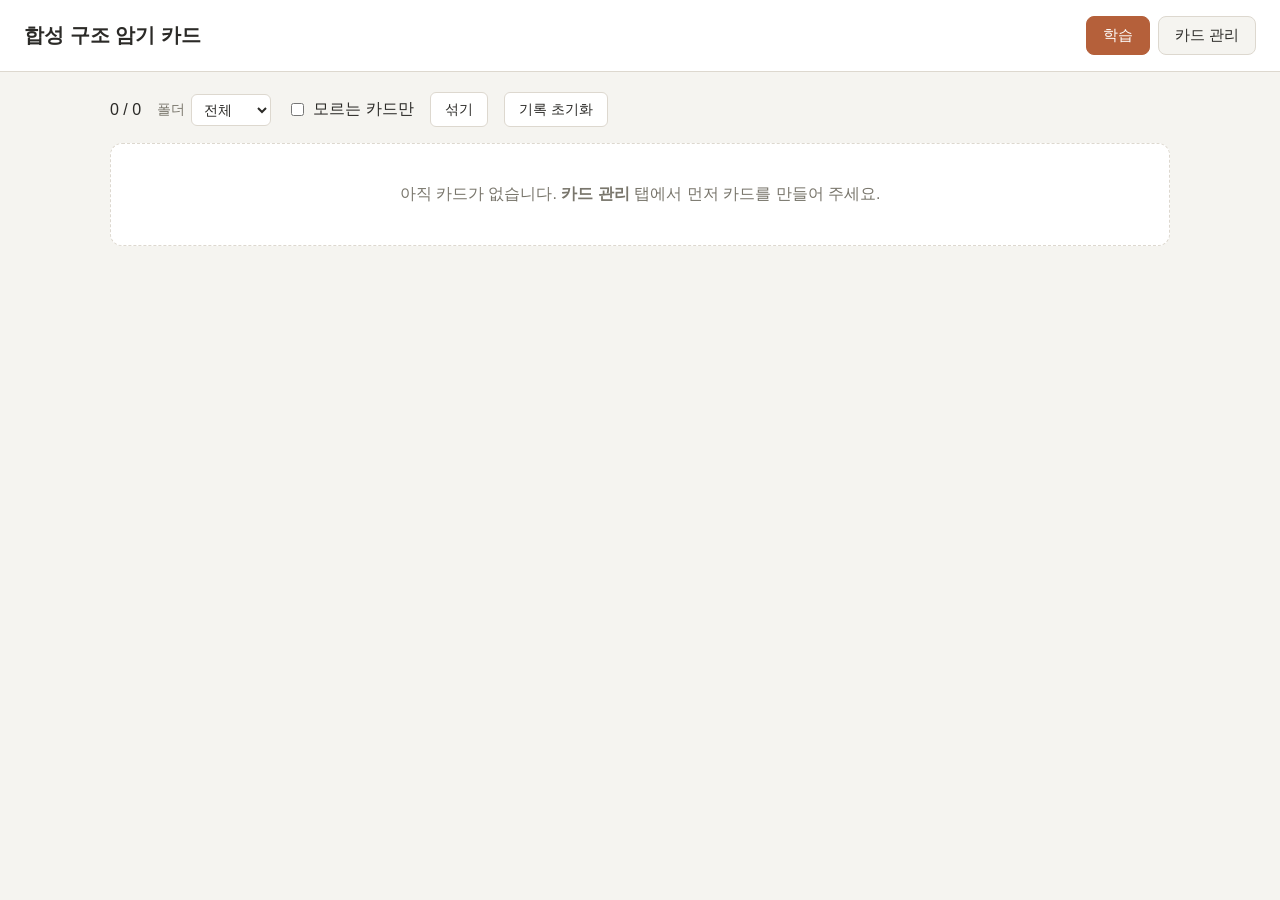
<file: index.html>
<!DOCTYPE html>
<html lang="ko">
<head>
<meta charset="UTF-8">
<meta name="viewport" content="width=device-width, initial-scale=1.0">
<title>합성 구조 암기 카드</title>
<link rel="stylesheet" href="style.css?v=10">
</head>
<body>
<header class="app-header">
  <h1>합성 구조 암기 카드</h1>
  <nav class="tabs">
    <button class="tab-btn active" data-tab="study">학습</button>
    <button class="tab-btn" data-tab="manage">카드 관리</button>
  </nav>
</header>

<main>
  <!-- 학습 화면 -->
  <section id="tab-study" class="tab-panel active">
    <div class="study-toolbar">
      <span id="deck-progress">0 / 0</span>
      <label class="select-label">폴더
        <select id="study-folder-filter">
          <option value="__all__">전체</option>
          <option value="">미분류</option>
        </select>
      </label>
      <label class="checkbox-label">
        <input type="checkbox" id="filter-unknown"> 모르는 카드만
      </label>
      <button id="btn-shuffle">섞기</button>
      <button id="btn-reset-progress">기록 초기화</button>
    </div>

    <div id="empty-deck-msg" class="empty-msg" hidden>
      아직 카드가 없습니다. <strong>카드 관리</strong> 탭에서 먼저 카드를 만들어 주세요.
    </div>
    <div id="empty-folder-msg" class="empty-msg" hidden>
      이 폴더에는 카드가 없습니다.
    </div>

    <div id="study-card" class="card-area" hidden>
      <div class="card-name-box">
        <h2 id="card-name">구조 이름</h2>
      </div>

      <div class="canvas-pair">
        <div class="canvas-block">
          <div class="canvas-block-title">내가 그린 구조</div>
          <canvas id="draw-canvas" width="500" height="380"></canvas>
        </div>
        <div class="canvas-block" id="answer-block" hidden>
          <div class="canvas-block-title">정답 구조</div>
          <img id="answer-image" alt="정답 구조 이미지">
        </div>
      </div>

      <div class="draw-tools">
        <label>펜 두께
          <input type="range" id="pen-width" min="1" max="10" value="3">
        </label>
        <button id="btn-eraser" class="toggle-btn">지우개</button>
        <button id="btn-undo">되돌리기</button>
        <button id="btn-clear">전체 지우기</button>
      </div>

      <div class="action-row">
        <button id="btn-reveal" class="primary-btn">정답 보기</button>
        <button id="btn-mark-know" class="know-btn" hidden>알았음 ✓</button>
        <button id="btn-mark-unknown" class="unknown-btn" hidden>몰랐음 ✗</button>
      </div>

      <div class="nav-row">
        <button id="btn-prev">◀ 이전</button>
        <span id="card-position"></span>
        <button id="btn-next">다음 ▶</button>
      </div>
    </div>
  </section>

  <!-- 카드 관리 화면 -->
  <section id="tab-manage" class="tab-panel">
    <div class="manage-layout">
      <div class="manage-editor">
        <h2 id="editor-title">새 카드 만들기</h2>
        <label class="field-label">구조 이름
          <input type="text" id="card-name-input" placeholder="예: TBSCl, Boc2O, Grignard 시약 ...">
        </label>

        <label class="field-label">폴더
          <select id="card-folder-select">
            <option value="">미분류</option>
          </select>
        </label>

        <div class="canvas-block">
          <div class="canvas-block-title">정답 구조 사진</div>
          <div id="photo-drop-zone" class="photo-drop-zone">
            <img id="answer-photo-preview" alt="정답 구조 사진" hidden>
            <div id="photo-placeholder" class="photo-placeholder">
              <span class="photo-placeholder-icon">📷</span>
              <p>클릭하거나 사진을 끌어다 놓으세요</p>
            </div>
          </div>
          <input type="file" id="answer-photo-input" accept="image/*" hidden>
        </div>

        <div class="action-row">
          <button id="btn-choose-photo">사진 선택</button>
          <button id="btn-remove-photo" hidden>사진 제거</button>
        </div>

        <div class="action-row">
          <button id="btn-save-card" class="primary-btn">카드 저장</button>
          <button id="btn-cancel-edit" hidden>취소</button>
        </div>
      </div>

      <div class="manage-list">
        <div class="manage-list-header">
          <h2>폴더</h2>
        </div>
        <div class="folder-add-row">
          <input type="text" id="new-folder-input" placeholder="새 폴더 이름">
          <button id="btn-add-folder">추가</button>
        </div>
        <ul id="folder-list" class="folder-list"></ul>

        <div class="manage-list-header manage-list-header-cards">
          <h2>카드 목록 (<span id="card-count">0</span>)</h2>
          <div class="io-buttons">
            <button id="btn-compress-photos">사진 압축하기</button>
            <button id="btn-export">내보내기</button>
            <button id="btn-import">가져오기</button>
            <input type="file" id="import-file" accept="application/json" hidden>
          </div>
        </div>
        <div id="storage-info" class="storage-info"></div>
        <ul id="card-list"></ul>
      </div>
    </div>
  </section>
</main>

<div id="import-choice-overlay" class="overlay" hidden>
  <div class="overlay-box">
    <p id="import-choice-text"></p>
    <div class="action-row">
      <button id="btn-import-merge" class="primary-btn">추가하기</button>
      <button id="btn-import-replace">모두 교체</button>
      <button id="btn-import-cancel">취소</button>
    </div>
  </div>
</div>

<div id="toast" class="toast" hidden></div>

<script src="app.js?v=10"></script>
</body>
</html>
</file>
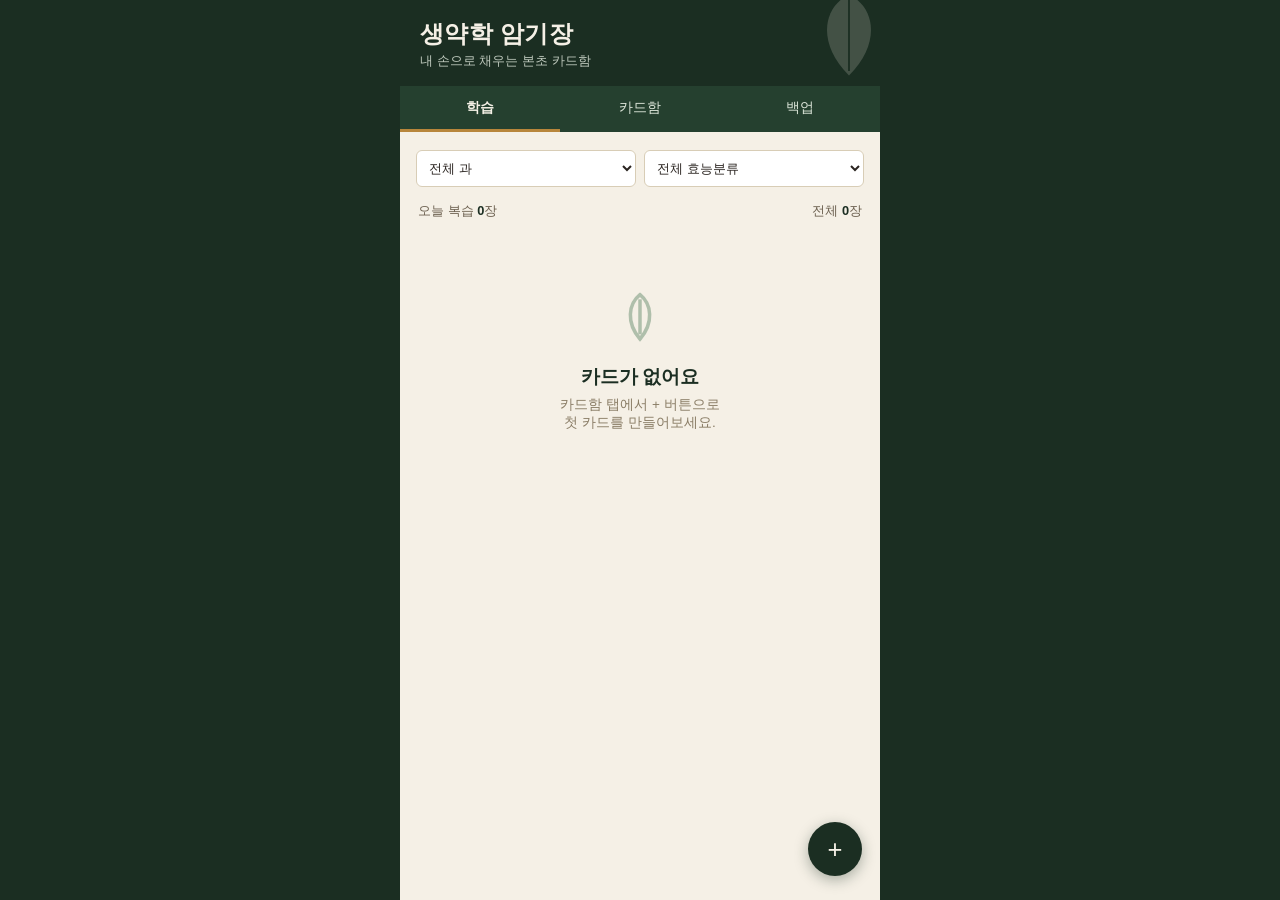
<file: herb-cards/index.html>
<!DOCTYPE html>
<html lang="ko">
<head>
<meta charset="UTF-8">
<meta name="viewport" content="width=device-width, initial-scale=1.0, maximum-scale=1.0, user-scalable=no">
<title>생약학 암기장</title>
<style>
  :root{
    --ink:#2A2420;
    --paper:#F5F0E6;
    --paper-dim:#EAE2D2;
    --forest:#1B2E22;
    --forest-2:#25402F;
    --sage:#6B8F71;
    --sage-dim:#DCE5D9;
    --gold:#B8863B;
    --gold-dim:#EADFC4;
    --rust:#9C4A34;
    --rust-dim:#F0DAD2;
    --line:#D8CDB6;
    --shadow: 0 2px 10px rgba(27,46,34,0.15);
    font-size:16px;
  }
  *{box-sizing:border-box;}
  html,body{margin:0;padding:0;}
  body{
    background:var(--forest);
    color:var(--ink);
    font-family:"Pretendard","Apple SD Gothic Neo","Malgun Gothic",-apple-system,sans-serif;
    min-height:100vh;
    -webkit-tap-highlight-color: transparent;
  }
  .app{
    max-width:480px;
    margin:0 auto;
    min-height:100vh;
    background:var(--paper);
    display:flex;
    flex-direction:column;
    position:relative;
  }
  header{
    background:var(--forest);
    color:var(--paper);
    padding:18px 20px 16px;
    position:relative;
    overflow:hidden;
  }
  header .leaf{
    position:absolute;
    right:-14px; top:-10px;
    width:90px; height:90px;
    opacity:0.18;
  }
  header h1{
    font-family:"Nanum Myeongjo","Noto Serif KR",serif;
    font-weight:700;
    font-size:1.5rem;
    margin:0 0 2px;
    letter-spacing:0.02em;
  }
  header p{
    margin:0;
    font-size:0.82rem;
    color:var(--sage-dim);
    opacity:0.85;
  }

  nav.tabs{
    display:flex;
    background:var(--forest-2);
  }
  nav.tabs button{
    flex:1;
    background:none;
    border:none;
    color:var(--sage-dim);
    padding:12px 4px;
    font-size:0.88rem;
    font-family:inherit;
    cursor:pointer;
    border-bottom:3px solid transparent;
    transition:color .15s, border-color .15s;
  }
  nav.tabs button.active{
    color:var(--paper);
    border-bottom-color:var(--gold);
    font-weight:600;
  }

  main{
    flex:1;
    padding:18px 16px 100px;
    overflow-y:auto;
  }

  .view{display:none;}
  .view.active{display:block;}

  /* ---------- Study view ---------- */
  .study-stats{
    display:flex;
    justify-content:space-between;
    font-size:0.8rem;
    color:#6b5f4f;
    margin-bottom:10px;
    padding:0 2px;
  }
  .study-stats b{color:var(--forest);}

  .card-stage{
    perspective:1200px;
    margin-bottom:16px;
    min-height:290px;
  }
  .flashcard{
    position:relative;
    width:100%;
    min-height:290px;
    border-radius:6px;
    cursor:pointer;
    transition:transform .5s;
    transform-style:preserve-3d;
  }
  .flashcard.flipped{transform:rotateY(180deg);}
  .face{
    position:absolute;
    inset:0;
    backface-visibility:hidden;
    border-radius:6px;
    border:1px solid var(--line);
    background:#fff;
    box-shadow:var(--shadow);
    padding:22px 20px;
    display:flex;
    flex-direction:column;
    overflow-y:auto;
  }
  .face.back{transform:rotateY(180deg);}
  .face .corner{
    position:absolute; top:0; right:0;
    width:0; height:0;
    border-style:solid;
    border-width:0 22px 22px 0;
    border-color:transparent var(--paper-dim) transparent transparent;
  }
  .tag-row{display:flex; gap:6px; flex-wrap:wrap; margin-bottom:14px;}
  .tag{
    font-size:0.68rem;
    padding:3px 9px;
    border-radius:20px;
    background:var(--sage-dim);
    color:var(--forest-2);
    white-space:nowrap;
  }
  .tag.gold{background:var(--gold-dim); color:#7A5A1E;}
  .front-name{
    font-family:"Nanum Myeongjo","Noto Serif KR",serif;
    font-size:2rem;
    font-weight:700;
    color:var(--forest);
    margin:auto 0;
  }
  .front-hint{
    font-size:0.78rem;
    color:#9a8f78;
    margin-top:8px;
  }
  .back-field{margin-bottom:12px;}
  .back-field .label{
    font-size:0.68rem;
    color:#9a8f78;
    margin-bottom:2px;
  }
  .back-field .value{
    font-size:0.94rem;
    line-height:1.45;
  }
  .back-field .value i{color:var(--forest-2);}
  .mnemonic-box{
    margin-top:auto;
    background:var(--gold-dim);
    border-radius:6px;
    padding:10px 12px;
    font-size:0.86rem;
    color:#6b4f1e;
    line-height:1.4;
  }
  .mnemonic-box .label{font-size:0.68rem; color:#8a6a2e; margin-bottom:3px;}

  .rate-row{
    display:flex;
    gap:8px;
  }
  .rate-btn{
    flex:1;
    padding:13px 4px;
    border-radius:6px;
    border:none;
    font-size:0.88rem;
    font-weight:600;
    font-family:inherit;
    cursor:pointer;
    color:#fff;
  }
  .rate-btn.hard{background:var(--rust);}
  .rate-btn.mid{background:var(--gold);}
  .rate-btn.easy{background:var(--sage);}
  .rate-row.hidden{display:none;}
  .flip-hint{
    text-align:center;
    font-size:0.8rem;
    color:#9a8f78;
    margin-bottom:10px;
  }

  .empty-state{
    text-align:center;
    padding:60px 20px;
    color:#8a7d66;
  }
  .empty-state svg{width:56px;height:56px;opacity:0.5;margin-bottom:14px;}
  .empty-state h3{
    font-family:"Nanum Myeongjo","Noto Serif KR",serif;
    color:var(--forest);
    margin:0 0 6px;
  }
  .empty-state p{font-size:0.85rem; margin:0 0 16px;}

  /* ---------- filters ---------- */
  .filter-bar{
    display:flex;
    gap:8px;
    margin-bottom:14px;
    overflow-x:auto;
    padding-bottom:2px;
  }
  .filter-bar select{
    flex:1;
    min-width:0;
    padding:9px 8px;
    border-radius:6px;
    border:1px solid var(--line);
    background:#fff;
    font-size:0.82rem;
    font-family:inherit;
    color:var(--ink);
  }

  /* ---------- Card list view ---------- */
  .search-box{
    width:100%;
    padding:10px 12px;
    border-radius:6px;
    border:1px solid var(--line);
    background:#fff;
    font-size:0.9rem;
    margin-bottom:12px;
    font-family:inherit;
  }
  .list-item{
    background:#fff;
    border:1px solid var(--line);
    border-radius:6px;
    padding:12px 14px;
    margin-bottom:8px;
    display:flex;
    justify-content:space-between;
    align-items:center;
    gap:10px;
    cursor:pointer;
  }
  .list-item .li-main{min-width:0;}
  .list-item .li-name{
    font-family:"Nanum Myeongjo","Noto Serif KR",serif;
    font-weight:700;
    font-size:1.05rem;
    color:var(--forest);
  }
  .list-item .li-sub{
    font-size:0.76rem;
    color:#9a8f78;
    margin-top:2px;
    overflow:hidden;
    text-overflow:ellipsis;
    white-space:nowrap;
  }
  .li-box{
    font-size:0.68rem;
    color:#fff;
    background:var(--sage);
    border-radius:20px;
    padding:3px 9px;
    white-space:nowrap;
    flex-shrink:0;
  }

  .fab{
    position:absolute;
    right:18px; bottom:24px;
    width:54px; height:54px;
    border-radius:50%;
    background:var(--forest);
    color:var(--paper);
    border:none;
    font-size:1.6rem;
    box-shadow:0 4px 14px rgba(27,46,34,0.35);
    cursor:pointer;
    display:flex;
    align-items:center;
    justify-content:center;
    z-index:20;
  }

  /* ---------- modal ---------- */
  .modal-overlay{
    display:none;
    position:fixed; inset:0;
    background:rgba(27,46,34,0.55);
    z-index:50;
    align-items:flex-end;
    justify-content:center;
  }
  .modal-overlay.open{display:flex;}
  .modal{
    background:var(--paper);
    width:100%;
    max-width:480px;
    max-height:88vh;
    overflow-y:auto;
    border-radius:16px 16px 0 0;
    padding:20px 20px 28px;
  }
  .modal h2{
    font-family:"Nanum Myeongjo","Noto Serif KR",serif;
    color:var(--forest);
    margin:0 0 16px;
    font-size:1.2rem;
  }
  .field{margin-bottom:12px;}
  .field label{
    display:block;
    font-size:0.78rem;
    color:#6b5f4f;
    margin-bottom:4px;
  }
  .field input, .field textarea{
    width:100%;
    padding:9px 11px;
    border-radius:6px;
    border:1px solid var(--line);
    font-family:inherit;
    font-size:0.9rem;
    background:#fff;
    resize:vertical;
  }
  .field textarea{min-height:52px;}
  .field.mnemonic-field textarea{min-height:70px;}
  .field.mnemonic-field label{color:#8a6a2e;}
  .photo-drop-zone{
    position:relative;
    border:1.5px dashed var(--line);
    border-radius:8px;
    background:#fff;
    min-height:120px;
    display:flex;
    align-items:center;
    justify-content:center;
    overflow:hidden;
    cursor:pointer;
  }
  .photo-drop-zone.drag-over{border-color:var(--sage); background:var(--sage-dim);}
  .photo-drop-zone img{
    width:100%;
    max-height:220px;
    object-fit:contain;
    display:block;
  }
  .photo-placeholder{
    text-align:center;
    color:#9a8f78;
    font-size:0.8rem;
    padding:20px;
  }
  .photo-placeholder-icon{font-size:1.6rem; display:block; margin-bottom:4px;}
  .photo-actions{display:flex; gap:8px; margin-top:8px;}
  .photo-actions button{
    flex:1;
    padding:8px;
    border-radius:6px;
    border:1px solid var(--line);
    background:#fff;
    font-family:inherit;
    font-size:0.8rem;
    cursor:pointer;
    color:var(--forest-2);
  }
  .card-image{
    width:100%;
    max-height:150px;
    object-fit:contain;
    border-radius:6px;
    margin-bottom:12px;
    background:var(--paper-dim);
    cursor:zoom-in;
  }
  .image-lightbox{
    display:none;
    position:fixed; inset:0;
    background:rgba(20,18,14,0.9);
    z-index:80;
    align-items:center;
    justify-content:center;
    padding:24px;
    cursor:zoom-out;
  }
  .image-lightbox.open{display:flex;}
  .image-lightbox img{
    max-width:100%;
    max-height:100%;
    object-fit:contain;
    border-radius:6px;
  }
  .modal-actions{
    display:flex;
    gap:10px;
    margin-top:18px;
  }
  .btn{
    flex:1;
    padding:12px;
    border-radius:6px;
    border:none;
    font-family:inherit;
    font-size:0.9rem;
    font-weight:600;
    cursor:pointer;
  }
  .btn.primary{background:var(--forest); color:var(--paper);}
  .btn.ghost{background:transparent; color:var(--rust); border:1px solid var(--rust-dim);}
  .btn.secondary{background:var(--sage-dim); color:var(--forest-2);}

  /* ---------- backup view ---------- */
  .backup-section{
    background:#fff;
    border:1px solid var(--line);
    border-radius:8px;
    padding:16px;
    margin-bottom:16px;
  }
  .backup-section h3{
    font-family:"Nanum Myeongjo","Noto Serif KR",serif;
    margin:0 0 8px;
    color:var(--forest);
    font-size:1rem;
  }
  .backup-section p{
    font-size:0.82rem;
    color:#6b5f4f;
    margin:0 0 10px;
    line-height:1.5;
  }
  .backup-section textarea{
    width:100%;
    min-height:110px;
    font-size:0.78rem;
    font-family:monospace;
    padding:8px;
    border-radius:6px;
    border:1px solid var(--line);
    margin-bottom:8px;
  }
  .privacy-note{
    background:var(--sage-dim);
    border-radius:8px;
    padding:14px 16px;
    font-size:0.8rem;
    color:var(--forest-2);
    line-height:1.5;
    margin-bottom:16px;
  }
  .toast{
    position:fixed;
    bottom:100px; left:50%;
    transform:translateX(-50%);
    background:var(--forest);
    color:var(--paper);
    padding:10px 18px;
    border-radius:20px;
    font-size:0.82rem;
    z-index:100;
    opacity:0;
    pointer-events:none;
    transition:opacity .25s;
  }
  .toast.show{opacity:1;}
</style>
</head>
<body>
<div class="app">

  <header>
    <svg class="leaf" viewBox="0 0 100 100"><path d="M50 5 C20 20 15 60 50 95 C85 60 80 20 50 5 Z" fill="#F5F0E6"/><path d="M50 10 L50 90" stroke="#1B2E22" stroke-width="2"/></svg>
    <h1>생약학 암기장</h1>
    <p>내 손으로 채우는 본초 카드함</p>
  </header>

  <nav class="tabs">
    <button class="active" data-tab="study">학습</button>
    <button data-tab="list">카드함</button>
    <button data-tab="backup">백업</button>
  </nav>

  <main>

    <!-- STUDY VIEW -->
    <section class="view active" id="view-study">
      <div class="filter-bar">
        <select id="filter-family"><option value="">전체 과</option></select>
        <select id="filter-category"><option value="">전체 효능분류</option></select>
      </div>
      <div class="study-stats">
        <span>오늘 복습 <b id="stat-due">0</b>장</span>
        <span>전체 <b id="stat-total">0</b>장</span>
      </div>

      <div id="study-empty" class="empty-state" style="display:none;">
        <svg viewBox="0 0 24 24" fill="none" stroke="#6B8F71" stroke-width="1.5"><path d="M12 2 C7 6 6 14 12 21 C18 14 17 6 12 2 Z"/><path d="M12 4 L12 19"/></svg>
        <h3>카드가 없어요</h3>
        <p>카드함 탭에서 + 버튼으로<br>첫 카드를 만들어보세요.</p>
      </div>

      <div id="study-done" class="empty-state" style="display:none;">
        <svg viewBox="0 0 24 24" fill="none" stroke="#B8863B" stroke-width="1.5"><circle cx="12" cy="12" r="9"/><path d="M8 12 L11 15 L16 9"/></svg>
        <h3>오늘 복습 끝!</h3>
        <p>선택한 필터 기준으로<br>더 이상 복습할 카드가 없어요.</p>
        <button class="btn secondary" id="btn-study-all" style="max-width:200px;margin:0 auto;">필터 무시하고 전체 학습</button>
      </div>

      <div id="study-active">
        <div class="card-stage">
          <div class="flashcard" id="flashcard">
            <div class="face front">
              <div class="corner"></div>
              <div class="tag-row" id="front-tags"></div>
              <div class="front-name" id="front-name">-</div>
              <div class="front-hint">탭해서 뒤집기 →</div>
            </div>
            <div class="face back" id="back-face"></div>
          </div>
        </div>
        <div class="flip-hint" id="flip-hint">카드를 탭하면 정답이 보여요</div>
        <div class="rate-row hidden" id="rate-row">
          <button class="rate-btn hard" data-rate="0">모름</button>
          <button class="rate-btn mid" data-rate="1">애매</button>
          <button class="rate-btn easy" data-rate="2">안다</button>
        </div>
      </div>
    </section>

    <!-- LIST VIEW -->
    <section class="view" id="view-list">
      <input type="text" class="search-box" id="search-input" placeholder="생약명, 학명, 과, 성분으로 검색">
      <div id="list-empty" class="empty-state" style="display:none;">
        <svg viewBox="0 0 24 24" fill="none" stroke="#6B8F71" stroke-width="1.5"><circle cx="11" cy="11" r="7"/><path d="M21 21 L16.5 16.5"/></svg>
        <h3>결과 없음</h3>
        <p>검색어를 바꾸거나<br>새 카드를 추가해보세요.</p>
      </div>
      <div id="list-container"></div>
    </section>

    <!-- BACKUP VIEW -->
    <section class="view" id="view-backup">
      <div class="privacy-note">
        🔒 이 앱의 카드 데이터는 이 브라우저에만 저장되며(localStorage), 다른 사용자나 외부로 전송되지 않아요. 기기를 바꾸거나 브라우저 데이터를 지우면 사라질 수 있으니, 주기적으로 아래에서 JSON 백업본을 복사해두는 걸 추천해요.
      </div>
      <div class="backup-section">
        <h3>내보내기</h3>
        <p>JSON 파일로 다운로드하거나, 아래 내용을 전체 복사해서 메모장 등에 저장해두세요.</p>
        <button class="btn primary" id="btn-export-file" style="width:100%;margin-bottom:8px;">JSON 파일로 다운로드</button>
        <textarea id="export-area" readonly></textarea>
        <button class="btn secondary" id="btn-export">텍스트로 보기</button>
      </div>
      <div class="backup-section">
        <h3>가져오기</h3>
        <p>JSON 파일을 선택하거나, 백업해둔 JSON을 붙여넣고 불러오세요. 기존 카드와 합쳐집니다(같은 ID는 덮어씀).</p>
        <input type="file" id="import-file-input" accept=".json,application/json" hidden>
        <button class="btn secondary" id="btn-import-file" style="width:100%;margin-bottom:8px;">JSON 파일 선택</button>
        <textarea id="import-area" placeholder="여기에 JSON 붙여넣기"></textarea>
        <button class="btn primary" id="btn-import">불러오기</button>
      </div>
      <div class="backup-section">
        <h3>전체 삭제</h3>
        <p>모든 카드를 삭제합니다. 백업 없이는 되돌릴 수 없어요.</p>
        <button class="btn ghost" id="btn-clear-all">전체 카드 삭제</button>
      </div>
    </section>

  </main>

  <button class="fab" id="fab-add">+</button>
</div>

<!-- ADD/EDIT MODAL -->
<div class="modal-overlay" id="modal-overlay">
  <div class="modal">
    <h2 id="modal-title">새 카드 추가</h2>
    <div class="field">
      <label>생약명 *</label>
      <input type="text" id="f-name" placeholder="예: 갈근">
    </div>
    <div class="field">
      <label>기원식물명</label>
      <input type="text" id="f-plant" placeholder="예: 칡">
    </div>
    <div class="field">
      <label>학명</label>
      <input type="text" id="f-latin" placeholder="예: Pueraria lobata">
    </div>
    <div class="field">
      <label>과 (Family)</label>
      <input type="text" id="f-family" placeholder="예: 콩과(Leguminosae)">
    </div>
    <div class="field">
      <label>본초명 / 효능분류</label>
      <input type="text" id="f-category" placeholder="예: 신량해표약">
    </div>
    <div class="field">
      <label>사진 / 그림</label>
      <div id="photo-drop-zone" class="photo-drop-zone">
        <img id="photo-preview" alt="카드 사진" hidden>
        <div id="photo-placeholder" class="photo-placeholder">
          <span class="photo-placeholder-icon">📷</span>
          <p>클릭하거나 사진을 끌어다 놓으세요</p>
        </div>
      </div>
      <input type="file" id="f-photo-input" accept="image/*" hidden>
      <div class="photo-actions">
        <button type="button" id="btn-choose-photo">사진 선택</button>
        <button type="button" id="btn-remove-photo" hidden>사진 제거</button>
      </div>
    </div>
    <div class="field">
      <label>주요 성분</label>
      <textarea id="f-compounds" placeholder="예: puerarin, daidzein, genistin, formononetin"></textarea>
    </div>
    <div class="field">
      <label>약리작용 / 응용</label>
      <textarea id="f-pharm" placeholder="예: 해열·진경작용(daidzein), 발한, 순환계·혈당강하(puerarin)"></textarea>
    </div>
    <div class="field mnemonic-field">
      <label>나만의 암기 말소스</label>
      <textarea id="f-mnemonic" placeholder="예: 갈수록 칡칡하고 뿌얘지는 로버트의 얼굴..."></textarea>
    </div>
    <div class="modal-actions">
      <button class="btn ghost" id="btn-delete" style="display:none;">삭제</button>
      <button class="btn secondary" id="btn-cancel">취소</button>
      <button class="btn primary" id="btn-save">저장</button>
    </div>
  </div>
</div>

<div class="toast" id="toast"></div>

<div class="image-lightbox" id="image-lightbox">
  <img id="image-lightbox-img" alt="확대된 카드 사진">
</div>

<script>
(function(){
  "use strict";

  const STORAGE_KEY = "herbcards:data";
  const BOX_INTERVALS = [0, 1, 3, 7, 16, 35]; // days, index = box level 0..5

  let cards = [];
  let editingId = null;
  let currentStudyCard = null;
  let studyQueue = [];
  let ignoreFilters = false;
  let currentImage = null;

  // ---------- storage ----------
  function loadCards(){
    try{
      const raw = localStorage.getItem(STORAGE_KEY);
      cards = raw ? JSON.parse(raw) : null;
    }catch(e){
      cards = null;
    }
    if(!cards){
      cards = seedData();
      saveCards();
    }
  }

  function saveCards(){
    try{
      localStorage.setItem(STORAGE_KEY, JSON.stringify(cards));
    }catch(e){
      showToast("저장 실패 - 다시 시도해주세요");
    }
  }

  function seedData(){
    return [];
  }

  function cryptoId(){
    return 'c' + Date.now().toString(36) + Math.random().toString(36).slice(2,8);
  }

  // ---------- tabs ----------
  const tabButtons = document.querySelectorAll('nav.tabs button');
  tabButtons.forEach(btn=>{
    btn.addEventListener('click', ()=>{
      tabButtons.forEach(b=>b.classList.remove('active'));
      btn.classList.add('active');
      document.querySelectorAll('.view').forEach(v=>v.classList.remove('active'));
      document.getElementById('view-'+btn.dataset.tab).classList.add('active');
      if(btn.dataset.tab === 'study') refreshStudy();
      if(btn.dataset.tab === 'list') refreshList();
    });
  });

  // ---------- filters ----------
  const filterFamily = document.getElementById('filter-family');
  const filterCategory = document.getElementById('filter-category');

  function populateFilters(){
    const families = [...new Set(cards.map(c=>c.family).filter(Boolean))].sort();
    const cats = [...new Set(cards.map(c=>c.category).filter(Boolean))].sort();
    const curF = filterFamily.value, curC = filterCategory.value;
    filterFamily.innerHTML = '<option value="">전체 과</option>' + families.map(f=>`<option value="${escapeHtml(f)}">${escapeHtml(f)}</option>`).join('');
    filterCategory.innerHTML = '<option value="">전체 효능분류</option>' + cats.map(c=>`<option value="${escapeHtml(c)}">${escapeHtml(c)}</option>`).join('');
    filterFamily.value = curF;
    filterCategory.value = curC;
  }

  filterFamily.addEventListener('change', ()=>{ ignoreFilters=false; refreshStudy(); });
  filterCategory.addEventListener('change', ()=>{ ignoreFilters=false; refreshStudy(); });

  // ---------- study logic ----------
  function getFilteredCards(){
    const f = filterFamily.value, c = filterCategory.value;
    return cards.filter(card=>{
      if(f && card.family !== f) return false;
      if(c && card.category !== c) return false;
      return true;
    });
  }

  function buildQueue(){
    const pool = ignoreFilters ? cards : getFilteredCards();
    const now = Date.now();
    let due = pool.filter(c=> new Date(c.due).getTime() <= now);
    if(due.length === 0 && ignoreFilters){
      due = pool.slice(); // study everything regardless of due date
    }
    due.sort((a,b)=> a.box - b.box);
    return due;
  }

  function refreshStudy(){
    populateFilters();
    document.getElementById('stat-total').textContent = cards.length;
    const dueCount = getFilteredCards().filter(c=> new Date(c.due).getTime() <= Date.now()).length;
    document.getElementById('stat-due').textContent = dueCount;

    document.getElementById('study-empty').style.display = 'none';
    document.getElementById('study-done').style.display = 'none';
    document.getElementById('study-active').style.display = 'none';

    if(cards.length === 0){
      document.getElementById('study-empty').style.display = 'block';
      return;
    }

    studyQueue = buildQueue();
    if(studyQueue.length === 0){
      document.getElementById('study-done').style.display = 'block';
      return;
    }
    document.getElementById('study-active').style.display = 'block';
    nextCard();
  }

  document.getElementById('btn-study-all').addEventListener('click', ()=>{
    ignoreFilters = true;
    refreshStudy();
  });

  function nextCard(){
    if(studyQueue.length === 0){
      refreshStudy();
      return;
    }
    currentStudyCard = studyQueue[0];
    renderCardFront(currentStudyCard);
    document.getElementById('flashcard').classList.remove('flipped');
    document.getElementById('rate-row').classList.add('hidden');
    document.getElementById('flip-hint').style.display = 'block';
  }

  function renderCardFront(card){
    document.getElementById('front-name').textContent = card.name || '(이름없음)';
    const tags = document.getElementById('front-tags');
    tags.innerHTML = '';
    if(card.family) tags.innerHTML += `<span class="tag">${escapeHtml(card.family)}</span>`;
    if(card.category) tags.innerHTML += `<span class="tag gold">${escapeHtml(card.category)}</span>`;

    const back = document.getElementById('back-face');
    back.innerHTML = `
      <div class="corner"></div>
      ${card.image ? `<img class="card-image" src="${card.image}" alt="${escapeHtml(card.name||'카드 사진')}">`:''}
      ${card.plant ? `<div class="back-field"><div class="label">기원식물</div><div class="value"><i>${escapeHtml(card.plant)}</i></div></div>`:''}
      ${card.latin ? `<div class="back-field"><div class="label">학명</div><div class="value"><i>${escapeHtml(card.latin)}</i></div></div>`:''}
      ${card.compounds ? `<div class="back-field"><div class="label">주요 성분</div><div class="value">${escapeHtml(card.compounds)}</div></div>`:''}
      ${card.pharm ? `<div class="back-field"><div class="label">약리·응용</div><div class="value">${escapeHtml(card.pharm)}</div></div>`:''}
      ${card.mnemonic ? `<div class="mnemonic-box"><div class="label">내 말소스</div>${escapeHtml(card.mnemonic).replace(/\n/g,'<br>')}</div>`:''}
    `;
  }

  document.getElementById('flashcard').addEventListener('click', function(){
    if(!currentStudyCard) return;
    this.classList.toggle('flipped');
    const flipped = this.classList.contains('flipped');
    document.getElementById('rate-row').classList.toggle('hidden', !flipped);
    document.getElementById('flip-hint').style.display = flipped ? 'none' : 'block';
  });

  // ---------- image lightbox ----------
  const imageLightbox = document.getElementById('image-lightbox');
  const imageLightboxImg = document.getElementById('image-lightbox-img');

  document.getElementById('back-face').addEventListener('click', (e)=>{
    if(e.target.classList.contains('card-image')){
      e.stopPropagation();
      imageLightboxImg.src = e.target.src;
      imageLightbox.classList.add('open');
    }
  });
  imageLightbox.addEventListener('click', ()=>{
    imageLightbox.classList.remove('open');
    imageLightboxImg.src = '';
  });

  document.querySelectorAll('.rate-btn').forEach(btn=>{
    btn.addEventListener('click', (e)=>{
      e.stopPropagation();
      const rate = parseInt(btn.dataset.rate,10); // 0 hard, 1 mid, 2 easy
      const card = currentStudyCard;
      if(!card) return;
      if(rate === 0) card.box = 0;
      else if(rate === 1) card.box = Math.max(0, card.box); // stay
      else card.box = Math.min(BOX_INTERVALS.length-1, card.box+1);
      const days = BOX_INTERVALS[card.box];
      const due = new Date();
      due.setDate(due.getDate() + days);
      card.due = due.toISOString();
      saveCards();
      studyQueue.shift();
      nextCard();
    });
  });

  // ---------- list view ----------
  const searchInput = document.getElementById('search-input');
  searchInput.addEventListener('input', refreshList);

  function refreshList(){
    const q = searchInput.value.trim().toLowerCase();
    const container = document.getElementById('list-container');
    let filtered = cards;
    if(q){
      filtered = cards.filter(c=>{
        return [c.name,c.plant,c.latin,c.family,c.category,c.compounds].join(' ').toLowerCase().includes(q);
      });
    }
    filtered = filtered.slice().sort((a,b)=> (a.name||'').localeCompare(b.name||'','ko'));
    document.getElementById('list-empty').style.display = filtered.length===0 ? 'block' : 'none';
    container.innerHTML = filtered.map(c=>{
      const boxLabel = ['새카드','1단계','2단계','3단계','4단계','완료'][c.box] || '';
      const sub = [c.latin, c.category].filter(Boolean).join(' · ');
      return `<div class="list-item" data-id="${c.id}">
        <div class="li-main">
          <div class="li-name">${escapeHtml(c.name||'(이름없음)')}</div>
          <div class="li-sub">${escapeHtml(sub)}</div>
        </div>
        <div class="li-box">${boxLabel}</div>
      </div>`;
    }).join('');
    container.querySelectorAll('.list-item').forEach(el=>{
      el.addEventListener('click', ()=> openEditModal(el.dataset.id));
    });
  }

  // ---------- modal ----------
  const overlay = document.getElementById('modal-overlay');
  const fields = ['name','plant','latin','family','category','compounds','pharm','mnemonic'];

  // ---------- photo field ----------
  const photoDropZone = document.getElementById('photo-drop-zone');
  const photoPreview = document.getElementById('photo-preview');
  const photoPlaceholder = document.getElementById('photo-placeholder');
  const photoInput = document.getElementById('f-photo-input');
  const btnChoosePhoto = document.getElementById('btn-choose-photo');
  const btnRemovePhoto = document.getElementById('btn-remove-photo');

  // 큰 사진을 줄여서 localStorage 용량을 아낍니다.
  function loadPhotoAsDataURL(file, maxDim = 900, quality = 0.82){
    return new Promise((resolve, reject)=>{
      const reader = new FileReader();
      reader.onerror = () => reject(reader.error);
      reader.onload = () => {
        const img = new Image();
        img.onerror = () => reject(new Error('invalid image'));
        img.onload = () => {
          const scale = Math.min(1, maxDim / Math.max(img.width, img.height));
          const w = Math.round(img.width * scale);
          const h = Math.round(img.height * scale);
          const canvas = document.createElement('canvas');
          canvas.width = w; canvas.height = h;
          const ctx = canvas.getContext('2d');
          ctx.fillStyle = '#fff';
          ctx.fillRect(0,0,w,h);
          ctx.drawImage(img, 0, 0, w, h);
          resolve(canvas.toDataURL('image/jpeg', quality));
        };
        img.src = reader.result;
      };
      reader.readAsDataURL(file);
    });
  }

  function setPhoto(dataURL){
    currentImage = dataURL || null;
    if(currentImage){
      photoPreview.src = currentImage;
      photoPreview.hidden = false;
      photoPlaceholder.hidden = true;
      btnRemovePhoto.hidden = false;
    } else {
      photoPreview.src = '';
      photoPreview.hidden = true;
      photoPlaceholder.hidden = false;
      btnRemovePhoto.hidden = true;
    }
  }

  async function handlePhotoFile(file){
    if(!file || !file.type.startsWith('image/')){
      showToast('이미지 파일을 선택해주세요');
      return;
    }
    try{
      const dataURL = await loadPhotoAsDataURL(file);
      setPhoto(dataURL);
    }catch(e){
      showToast('사진을 불러오지 못했어요');
    }
  }

  photoDropZone.addEventListener('click', ()=> photoInput.click());
  btnChoosePhoto.addEventListener('click', ()=> photoInput.click());
  photoInput.addEventListener('change', ()=>{
    if(photoInput.files[0]) handlePhotoFile(photoInput.files[0]);
    photoInput.value = '';
  });
  btnRemovePhoto.addEventListener('click', (e)=>{
    e.stopPropagation();
    setPhoto(null);
  });
  ['dragenter','dragover'].forEach(evt=>{
    photoDropZone.addEventListener(evt, (e)=>{
      e.preventDefault();
      photoDropZone.classList.add('drag-over');
    });
  });
  ['dragleave','drop'].forEach(evt=>{
    photoDropZone.addEventListener(evt, (e)=>{
      e.preventDefault();
      photoDropZone.classList.remove('drag-over');
    });
  });
  photoDropZone.addEventListener('drop', (e)=>{
    const file = e.dataTransfer.files && e.dataTransfer.files[0];
    if(file) handlePhotoFile(file);
  });

  function openAddModal(){
    editingId = null;
    document.getElementById('modal-title').textContent = '새 카드 추가';
    fields.forEach(f=> document.getElementById('f-'+f).value = '');
    setPhoto(null);
    document.getElementById('btn-delete').style.display = 'none';
    overlay.classList.add('open');
  }

  function openEditModal(id){
    const card = cards.find(c=>c.id===id);
    if(!card) return;
    editingId = id;
    document.getElementById('modal-title').textContent = '카드 편집';
    fields.forEach(f=> document.getElementById('f-'+f).value = card[f] || '');
    setPhoto(card.image || null);
    document.getElementById('btn-delete').style.display = 'block';
    overlay.classList.add('open');
  }

  function closeModal(){
    overlay.classList.remove('open');
    editingId = null;
  }

  document.getElementById('fab-add').addEventListener('click', openAddModal);
  document.getElementById('btn-cancel').addEventListener('click', closeModal);
  overlay.addEventListener('click', (e)=>{ if(e.target === overlay) closeModal(); });

  document.getElementById('btn-save').addEventListener('click', ()=>{
    const name = document.getElementById('f-name').value.trim();
    if(!name){
      showToast('생약명을 입력해주세요');
      return;
    }
    if(editingId){
      const card = cards.find(c=>c.id===editingId);
      fields.forEach(f=> card[f] = document.getElementById('f-'+f).value.trim());
      card.image = currentImage;
    } else {
      const now = new Date().toISOString();
      const newCard = { id: cryptoId(), box:0, due: now, createdAt: now };
      fields.forEach(f=> newCard[f] = document.getElementById('f-'+f).value.trim());
      newCard.image = currentImage;
      cards.push(newCard);
    }
    saveCards();
    closeModal();
    refreshList();
    refreshStudy();
    showToast(editingId ? '카드를 수정했어요' : '카드를 추가했어요');
  });

  document.getElementById('btn-delete').addEventListener('click', ()=>{
    if(!editingId) return;
    if(!confirm('이 카드를 삭제할까요?')) return;
    cards = cards.filter(c=>c.id!==editingId);
    saveCards();
    closeModal();
    refreshList();
    refreshStudy();
    showToast('카드를 삭제했어요');
  });

  // ---------- backup ----------
  document.getElementById('btn-export').addEventListener('click', ()=>{
    document.getElementById('export-area').value = JSON.stringify(cards, null, 2);
    showToast('아래 내용을 복사해서 보관하세요');
  });

  document.getElementById('btn-export-file').addEventListener('click', ()=>{
    if(cards.length === 0){
      showToast('내보낼 카드가 없어요');
      return;
    }
    const json = JSON.stringify(cards, null, 2);
    const blob = new Blob([json], { type: 'application/json' });
    const url = URL.createObjectURL(blob);
    const pad = n => String(n).padStart(2, '0');
    const now = new Date();
    const stamp = `${now.getFullYear()}${pad(now.getMonth()+1)}${pad(now.getDate())}-${pad(now.getHours())}${pad(now.getMinutes())}`;
    const a = document.createElement('a');
    a.href = url;
    a.download = `herbcards-backup-${stamp}.json`;
    document.body.appendChild(a);
    a.click();
    a.remove();
    URL.revokeObjectURL(url);
    showToast('JSON 파일을 다운로드했어요');
  });

  function importCardsFromRaw(raw){
    raw = (raw || '').trim();
    if(!raw){
      showToast('불러올 JSON 내용이 없어요');
      return;
    }
    try{
      const incoming = JSON.parse(raw);
      if(!Array.isArray(incoming)) throw new Error('배열이 아님');
      const byId = new Map(cards.map(c=>[c.id,c]));
      incoming.forEach(c=>{
        if(!c.id) c.id = cryptoId();
        byId.set(c.id, Object.assign({box:0, due:new Date().toISOString(), createdAt:new Date().toISOString()}, c));
      });
      cards = Array.from(byId.values());
      saveCards();
      refreshList();
      refreshStudy();
      showToast(`${incoming.length}개 카드를 불러왔어요`);
      document.getElementById('import-area').value = '';
    }catch(e){
      showToast('JSON 형식을 확인해주세요 (' + e.message + ')');
    }
  }

  document.getElementById('btn-import').addEventListener('click', ()=>{
    importCardsFromRaw(document.getElementById('import-area').value);
  });

  const importFileInput = document.getElementById('import-file-input');
  document.getElementById('btn-import-file').addEventListener('click', ()=> importFileInput.click());
  importFileInput.addEventListener('change', ()=>{
    const file = importFileInput.files[0];
    importFileInput.value = '';
    if(!file) return;
    if(!/\.json$/i.test(file.name) && file.type && file.type !== 'application/json'){
      showToast('.json 파일을 선택해주세요');
      return;
    }
    const reader = new FileReader();
    reader.onerror = () => showToast('파일을 읽지 못했어요');
    reader.onload = () => importCardsFromRaw(String(reader.result));
    reader.readAsText(file, 'utf-8');
  });

  document.getElementById('btn-clear-all').addEventListener('click', ()=>{
    if(!confirm('정말 모든 카드를 삭제할까요? 되돌릴 수 없어요.')) return;
    cards = [];
    saveCards();
    refreshList();
    refreshStudy();
    showToast('모든 카드를 삭제했어요');
  });

  // ---------- utils ----------
  function escapeHtml(str){
    if(str===undefined || str===null) return '';
    return String(str)
      .replace(/&/g,'&amp;').replace(/</g,'&lt;').replace(/>/g,'&gt;')
      .replace(/"/g,'&quot;');
  }

  let toastTimer;
  function showToast(msg){
    const t = document.getElementById('toast');
    t.textContent = msg;
    t.classList.add('show');
    clearTimeout(toastTimer);
    toastTimer = setTimeout(()=> t.classList.remove('show'), 2200);
  }

  // ---------- init ----------
  (function init(){
    loadCards();
    populateFilters();
    refreshStudy();
    refreshList();
  })();

})();
</script>
</body>
</html>
</file>
<file: style.css>
:root {
  --bg: #f5f4f0;
  --surface: #ffffff;
  --border: #ddd8cf;
  --text: #2b2a27;
  --muted: #79766c;
  --accent: #b5603a;
  --accent-dark: #8f4a2c;
  --know: #3f7a4f;
  --unknown: #b23b3b;
}

* { box-sizing: border-box; }

body {
  margin: 0;
  font-family: -apple-system, "Segoe UI", "Noto Sans KR", sans-serif;
  background: var(--bg);
  color: var(--text);
}

.app-header {
  display: flex;
  align-items: center;
  justify-content: space-between;
  padding: 16px 24px;
  background: var(--surface);
  border-bottom: 1px solid var(--border);
  flex-wrap: wrap;
  gap: 12px;
}

.app-header h1 {
  font-size: 1.25rem;
  margin: 0;
}

.tabs { display: flex; gap: 8px; }

.tab-btn {
  padding: 8px 16px;
  border: 1px solid var(--border);
  background: var(--bg);
  border-radius: 8px;
  cursor: pointer;
  font-size: 0.95rem;
}

.tab-btn.active {
  background: var(--accent);
  color: white;
  border-color: var(--accent);
}

main { max-width: 1100px; margin: 0 auto; padding: 20px; }

.tab-panel { display: none; }
.tab-panel.active { display: block; }

.study-toolbar {
  display: flex;
  align-items: center;
  gap: 16px;
  margin-bottom: 16px;
  flex-wrap: wrap;
}

.checkbox-label { display: flex; align-items: center; gap: 6px; }

.select-label { display: flex; align-items: center; gap: 6px; font-size: 0.9rem; color: var(--muted); }
.select-label select,
#study-folder-filter {
  padding: 6px 8px;
  border: 1px solid var(--border);
  border-radius: 6px;
  background: var(--surface);
  color: var(--text);
  font-size: 0.9rem;
}

.folder-add-row { display: flex; gap: 8px; margin-bottom: 10px; }
.folder-add-row input[type="text"] {
  flex: 1;
  padding: 8px 10px;
  font-size: 0.95rem;
  border: 1px solid var(--border);
  border-radius: 6px;
}
.folder-add-row button { flex-shrink: 0; white-space: nowrap; }

button.confirming {
  background: var(--unknown);
  color: white;
  border-color: var(--unknown);
}

.folder-rename-input {
  flex: 1;
  min-width: 0;
  padding: 4px 6px;
  font-size: 0.9rem;
  border: 1px solid var(--accent);
  border-radius: 4px;
}

.overlay {
  position: fixed;
  inset: 0;
  background: rgba(0, 0, 0, 0.4);
  display: flex;
  align-items: center;
  justify-content: center;
  z-index: 1000;
  padding: 20px;
}
.overlay[hidden] { display: none; }

.overlay-box {
  background: var(--surface);
  border-radius: 12px;
  padding: 24px;
  max-width: 380px;
  width: 100%;
  box-shadow: 0 10px 30px rgba(0, 0, 0, 0.25);
}

.overlay-box p { margin: 0 0 16px; white-space: pre-line; }

.toast {
  position: fixed;
  bottom: 24px;
  left: 50%;
  transform: translateX(-50%);
  background: var(--text);
  color: white;
  padding: 10px 18px;
  border-radius: 8px;
  font-size: 0.88rem;
  z-index: 1100;
  box-shadow: 0 6px 20px rgba(0, 0, 0, 0.25);
  max-width: 90vw;
  text-align: center;
}

button {
  cursor: pointer;
  border: 1px solid var(--border);
  background: var(--surface);
  border-radius: 6px;
  padding: 7px 14px;
  font-size: 0.9rem;
  color: var(--text);
}

button:hover { background: #efece5; }

.primary-btn {
  background: var(--accent);
  color: white;
  border-color: var(--accent);
}
.primary-btn:hover { background: var(--accent-dark); }

.know-btn { border-color: var(--know); color: var(--know); }
.know-btn:hover { background: #e9f3ec; }
.unknown-btn { border-color: var(--unknown); color: var(--unknown); }
.unknown-btn:hover { background: #f9ecec; }

.toggle-btn.active {
  background: var(--accent);
  color: white;
  border-color: var(--accent);
}

.empty-msg {
  padding: 40px;
  text-align: center;
  color: var(--muted);
  background: var(--surface);
  border: 1px dashed var(--border);
  border-radius: 12px;
}

.card-area {
  background: var(--surface);
  border: 1px solid var(--border);
  border-radius: 14px;
  padding: 24px;
}

.card-name-box { text-align: center; margin-bottom: 16px; }
#card-name { font-size: 1.6rem; margin: 0; }

.canvas-pair {
  display: flex;
  gap: 20px;
  flex-wrap: wrap;
  justify-content: center;
}

.canvas-block { flex: 1 1 320px; max-width: 520px; }

.canvas-block-title {
  font-size: 0.85rem;
  color: var(--muted);
  margin-bottom: 6px;
  text-align: center;
}

canvas {
  width: 100%;
  aspect-ratio: 500 / 380;
  background: #fffdf8;
  border: 1px solid var(--border);
  border-radius: 8px;
  touch-action: none;
  -webkit-touch-callout: none;
  -webkit-user-select: none;
  user-select: none;
  cursor: crosshair;
}

#answer-image {
  width: 100%;
  aspect-ratio: 500 / 380;
  object-fit: contain;
  background: #fffdf8;
  border: 1px solid var(--border);
  border-radius: 8px;
}

.photo-drop-zone {
  position: relative;
  width: 100%;
  aspect-ratio: 500 / 380;
  background: #fffdf8;
  border: 2px dashed var(--border);
  border-radius: 8px;
  cursor: pointer;
  overflow: hidden;
  display: flex;
  align-items: center;
  justify-content: center;
}

.photo-drop-zone:hover,
.photo-drop-zone.drag-over {
  border-color: var(--accent);
}

.photo-drop-zone img {
  width: 100%;
  height: 100%;
  object-fit: contain;
}

.photo-placeholder {
  text-align: center;
  color: var(--muted);
  padding: 20px;
}

.photo-placeholder-icon { font-size: 2rem; display: block; margin-bottom: 8px; }
.photo-placeholder p { margin: 0; font-size: 0.85rem; }

.draw-tools {
  display: flex;
  align-items: center;
  gap: 14px;
  justify-content: center;
  margin: 14px 0;
  flex-wrap: wrap;
  font-size: 0.85rem;
  color: var(--muted);
}

.action-row {
  display: flex;
  gap: 10px;
  justify-content: center;
  margin-bottom: 10px;
  flex-wrap: wrap;
}

.nav-row {
  display: flex;
  align-items: center;
  justify-content: center;
  gap: 16px;
}

.manage-layout {
  display: grid;
  grid-template-columns: 1.1fr 0.9fr;
  gap: 20px;
  align-items: start;
}

@media (max-width: 860px) {
  .manage-layout { grid-template-columns: 1fr; }
}

.manage-editor, .manage-list {
  background: var(--surface);
  border: 1px solid var(--border);
  border-radius: 14px;
  padding: 20px;
}

.field-label {
  display: block;
  font-size: 0.9rem;
  color: var(--muted);
  margin-bottom: 12px;
}

.field-label input[type="text"] {
  display: block;
  width: 100%;
  margin-top: 6px;
  padding: 8px 10px;
  font-size: 1rem;
  border: 1px solid var(--border);
  border-radius: 6px;
}

.manage-list-header {
  display: flex;
  justify-content: space-between;
  align-items: center;
  margin-bottom: 10px;
  flex-wrap: wrap;
  gap: 8px;
}

.io-buttons { display: flex; gap: 8px; }

.manage-list-header-cards { margin-top: 20px; }

.storage-info {
  font-size: 0.78rem;
  color: var(--muted);
  margin: -4px 0 10px;
}

.folder-list {
  list-style: none;
  margin: 0 0 4px;
  padding: 0;
}

.folder-item {
  display: flex;
  align-items: center;
  gap: 8px;
  padding: 8px 10px;
  border: 1px solid var(--border);
  border-radius: 8px;
  margin-bottom: 6px;
  cursor: pointer;
  background: var(--surface);
}

.folder-item.active {
  border-color: var(--accent);
  background: #fdf1ec;
}

.folder-item .folder-name { flex: 1; min-width: 0; overflow: hidden; text-overflow: ellipsis; white-space: nowrap; }
.folder-item .folder-count { font-size: 0.78rem; color: var(--muted); }
.folder-item .item-actions { display: flex; gap: 4px; }
.folder-item .item-actions button { padding: 3px 7px; font-size: 0.75rem; }

#card-list {
  list-style: none;
  margin: 0;
  padding: 0;
  max-height: 640px;
  overflow-y: auto;
}

.card-list-item {
  display: flex;
  align-items: center;
  gap: 12px;
  padding: 10px;
  border: 1px solid var(--border);
  border-radius: 8px;
  margin-bottom: 8px;
}

.card-list-item img {
  width: 56px;
  height: 42px;
  object-fit: contain;
  background: #fffdf8;
  border: 1px solid var(--border);
  border-radius: 4px;
  flex-shrink: 0;
}

.card-list-item .info { flex: 1; min-width: 0; }
.card-list-item .name { font-weight: 600; }
.card-list-item .stat { font-size: 0.8rem; color: var(--muted); }

.card-list-item .item-actions { display: flex; gap: 6px; }
.card-list-item .item-actions button { padding: 4px 8px; font-size: 0.8rem; }
</file>
